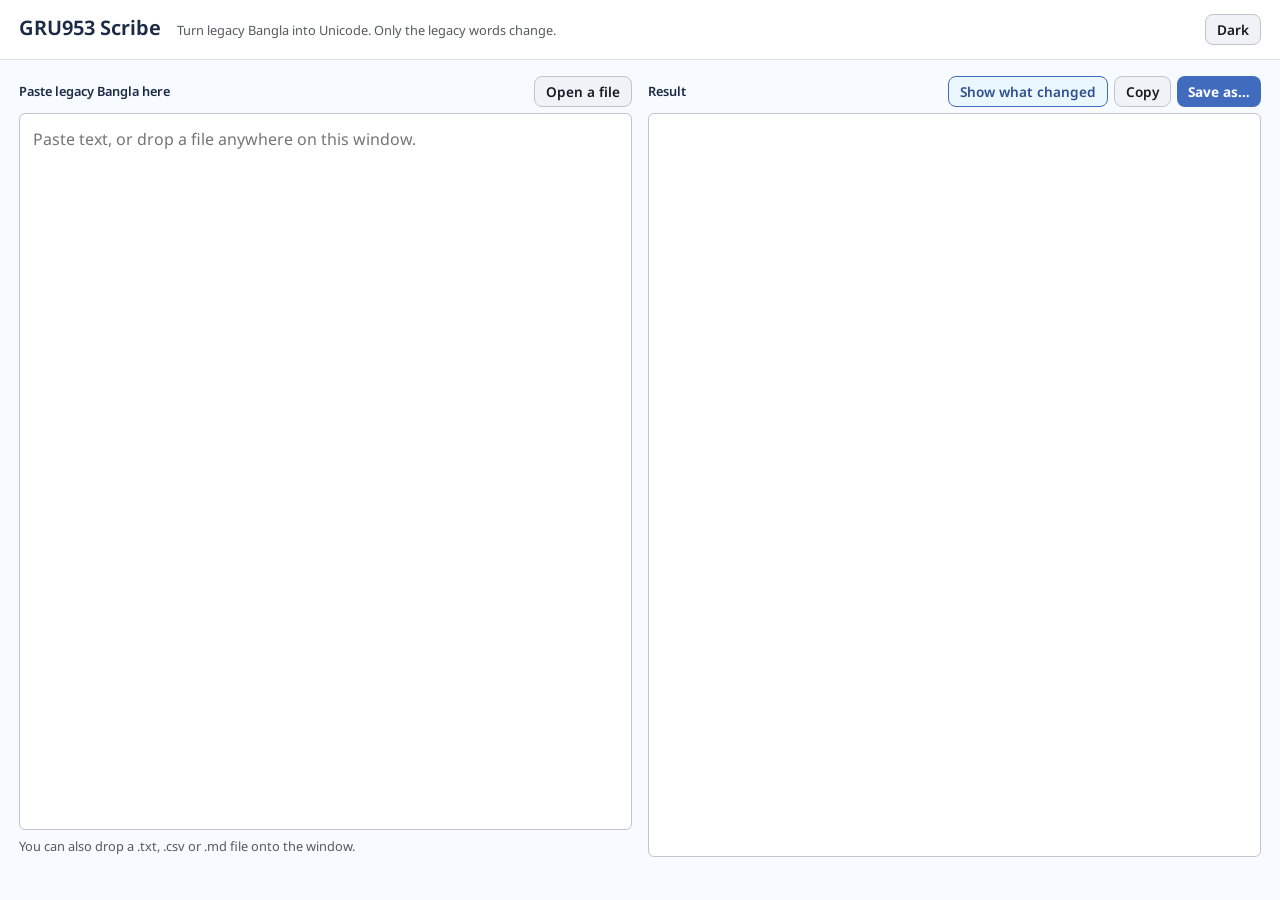
<file: crates/scribe-app/ui/index.html>
<!doctype html>
<html lang="en">
<head>
<meta charset="utf-8">
<meta name="viewport" content="width=device-width, initial-scale=1">
<title>GRU953 Scribe</title>
<link rel="stylesheet" href="tokens.css">
<link rel="stylesheet" href="app.css">
</head>
<body>
<header class="bar">
  <h1>GRU953 Scribe</h1>
  <p class="lede" data-i18n="lede">Turn legacy Bangla into Unicode. Only the legacy words change.</p>
  <div class="bar-actions">
    <button type="button" id="theme" class="btn" aria-pressed="false" data-i18n="theme">Dark</button>
  </div>
</header>

<main>
  <section class="panes" aria-label="Convert text">
    <div class="pane">
      <div class="pane-head">
        <label for="input" data-i18n="inputLabel">Paste legacy Bangla here</label>
        <button type="button" id="open" class="btn" data-i18n="open">Open a file</button>
      </div>
      <textarea id="input" spellcheck="false" autocomplete="off"
        aria-describedby="drophint"
        data-i18n-placeholder="placeholder"
        placeholder="Paste text, or drop a file anywhere on this window."></textarea>
      <p class="hint" id="drophint" data-i18n="drophint">You can also drop a .txt, .csv or .md file onto the window.</p>
    </div>

    <div class="pane">
      <div class="pane-head">
        <span id="outlabel" data-i18n="outputLabel">Result</span>
        <div>
          <button type="button" id="highlight" class="btn" aria-pressed="true" data-i18n="highlight">Show what changed</button>
          <button type="button" id="copy" class="btn" data-i18n="copy">Copy</button>
          <button type="button" id="save" class="btn btn-primary" data-i18n="save">Save as…</button>
        </div>
      </div>
      <!-- Not a textarea: the changed words are marked up so you can see
           exactly what Scribe touched, rather than having to trust it. -->
      <div id="output" class="output" lang="bn" tabindex="0" role="region"
           aria-live="polite" aria-labelledby="outlabel"></div>
    </div>
  </section>

  <p id="status" class="status" role="status"></p>
</main>

<script src="app.js"></script>
</body>
</html>
</file>
<file: crates/scribe-app/ui/tokens.css>
/* GRU953 brand tokens — Open Spectrum v5.0.0 role tokens, typography v5.1.0.
 *
 * Transcribed verbatim from GRU953-Brand-Kit-Complete.html (v5.1.0, 8 Aug 2026).
 * Do not invent values here. If a colour is missing, it belongs in the brand kit
 * first and only then in this file.
 *
 * Theme resolution follows the kit: automatic from the reader's system setting,
 * overridable by setting data-theme="light" or data-theme="dark" on <html>.
 * Every colour is defined on bare :root first, so a token can never exist only
 * inside a media query.
 *
 * NOTE: the kit's own bundled assets/typography.css is stale — it still names
 * Anek Latin / Anek Bangla / JetBrains Mono from v5.0.0. The v5.1.0 guidebook
 * supersedes it: two typefaces only (Noto Sans, Noto Sans Bengali) plus the
 * operating system's monospace stack. This file follows the guidebook.
 */

:root {
  color-scheme: light;

  /* --- Neutrals ------------------------------------------------------ */
  --os-n-0: #FFFFFF;
  --os-n-50: #F7FAFE;
  --os-n-100: #EFF2F7;
  --os-n-200: #DDE0E6;
  --os-n-300: #C1C4CA;
  --os-n-400: #9DA1A7;
  --os-n-500: #72757B;
  --os-n-600: #55595F;
  --os-n-700: #3F4349;
  --os-n-800: #2B2F35;
  --os-n-900: #16191F;

  /* --- Role tokens, light -------------------------------------------- */
  --os-bg: #F7FAFE;
  --os-surface: #FFFFFF;
  --os-surface-2: #EFF2F7;
  --os-ink: #16191F;
  --os-muted: #55595F;
  --os-heading: #1B2B46;
  --os-heading-2: #2E4F8E;
  --os-primary: #416CBD;
  --os-primary-strong: #2E4F8E;
  --os-link: #416CBD;
  --os-accent: #B87F00;
  --os-accent-text: #6F4900;
  --os-highlight: #873831;
  --os-kicker: #873831;
  --os-border: #DDE0E6;
  --os-border-strong: #C1C4CA;
  --os-code-bg: #EFF2F7;
  --os-focus: #416CBD;
  --os-success: #157E47;
  --os-warning: #9E5F16;
  --os-error: #B04E61;
  --os-info: #00769E;

  /* Label colour for text sitting ON a filled --os-primary/success/error.
   * White in light mode; the kit requires ink in dark mode, where white on
   * those fills drops to roughly 3.16:1 and fails AA. */
  --os-on-fill: #FFFFFF;

  /* Cobalt tints from the kit's ramp, for the app icon and soft fills. */
  --os-cobalt-100: #EAF7FF;
  --os-cobalt-200: #D1E7FF;
  --os-cobalt-600: #416CBD;

  /* A soft cobalt fill for a selected control or a highlighted word.
   *
   * Theme-aware, and it has to be. Using the raw --os-cobalt-100 here was a
   * real defect: that token is light in BOTH themes, while the text colour
   * paired with it (--os-primary-strong) turns light in dark mode. The result
   * was light blue on light blue, measured at 1.65:1 against a 4.5:1
   * requirement. A colour must never be theme-aware on one side of a pairing
   * only. */
  --os-tint: #EAF7FF;
  --os-on-tint: #2E4F8E;

  /* --- Typography ----------------------------------------------------- */
  --os-font-sans: "Noto Sans", "Noto Sans Bengali", system-ui, sans-serif;
  --os-font-bangla: "Noto Sans Bengali", "Noto Sans", system-ui, sans-serif;
  --os-font-mono: ui-monospace, SFMono-Regular, Menlo, monospace;

  /* Modular scale, ratio 1.25 (major third), 1rem base. Body never below 1rem. */
  --os-text--1: 0.8rem;
  --os-text-0: 1rem;
  --os-text-1: 1.25rem;
  --os-text-2: 1.563rem;
  --os-text-3: 1.953rem;
  --os-text-4: 2.441rem;
  --os-text-5: 3.052rem;

  --os-weight-regular: 400;
  --os-weight-medium: 500;
  --os-weight-semibold: 600;
  --os-weight-heading: 650;
  --os-weight-bold: 700;

  --os-leading-heading: 1.2;
  --os-leading-body: 1.55;
  --os-leading-bangla: 1.75; /* minimum; conjuncts need the room */

  /* --- Shape ---------------------------------------------------------- */
  /* The kit is flat: no shadows, bevels or glows anywhere in the interface. */
  --os-radius-focus: 2px;
  --os-radius-code: 5px;
  --os-radius-input: 6px;
  --os-radius-button: 8px;
  --os-radius-panel: 10px;
  --os-radius-card: 12px;
  --os-radius-pill: 20px;

  --os-focus-width: 3px;
  --os-focus-offset: 2px;

  /* Smallest interactive target the kit permits. */
  --os-target-min: 24px;
}

/* Dark theme — automatic, unless the reader has explicitly asked for light. */
@media (prefers-color-scheme: dark) {
  :root:not([data-theme="light"]) {
    color-scheme: dark;

    --os-bg: #101318;
    --os-surface: #1A1E25;
    --os-surface-2: #262A32;
    --os-ink: #EFF2F7;
    --os-muted: #9DA1A7;
    --os-heading: #D1E7FF;
    --os-heading-2: #E7BB66;
    --os-primary: #6E91D2;
    --os-primary-strong: #9BC3FF;
    --os-link: #6E91D2;
    --os-accent: #E7BB66;
    --os-accent-text: #B28B3F;
    --os-highlight: #CD7B70;
    --os-kicker: #B28B3F;
    --os-border: #333842;
    --os-border-strong: #474D58;
    --os-code-bg: #0A0D13;
    --os-focus: #6E91D2;
    --os-success: #56A070;
    --os-warning: #BE854E;
    --os-error: #CC7987;
    --os-info: #379CBF;

    --os-on-fill: #16191F;

    --os-tint: #1B2B46;
    --os-on-tint: #9BC3FF;
  }
}

/* Dark theme — chosen explicitly, which must win over the system setting. */
:root[data-theme="dark"] {
  color-scheme: dark;

  --os-bg: #101318;
  --os-surface: #1A1E25;
  --os-surface-2: #262A32;
  --os-ink: #EFF2F7;
  --os-muted: #9DA1A7;
  --os-heading: #D1E7FF;
  --os-heading-2: #E7BB66;
  --os-primary: #6E91D2;
  --os-primary-strong: #9BC3FF;
  --os-link: #6E91D2;
  --os-accent: #E7BB66;
  --os-accent-text: #B28B3F;
  --os-highlight: #CD7B70;
  --os-kicker: #B28B3F;
  --os-border: #333842;
  --os-border-strong: #474D58;
  --os-code-bg: #0A0D13;
  --os-focus: #6E91D2;
  --os-success: #56A070;
  --os-warning: #BE854E;
  --os-error: #CC7987;
  --os-info: #379CBF;

  --os-on-fill: #16191F;

  --os-tint: #1B2B46;
  --os-on-tint: #9BC3FF;
}

/* --- Base ------------------------------------------------------------- */

body {
  margin: 0;
  background: var(--os-bg);
  color: var(--os-ink);
  font-family: var(--os-font-sans);
  font-size: var(--os-text-0);
  line-height: var(--os-leading-body);
}

h1, h2, h3, h4 {
  color: var(--os-heading);
  font-weight: var(--os-weight-heading);
  line-height: var(--os-leading-heading);
}

/* Bangla needs more leading and no tracking — spacing breaks conjuncts. */
[lang="bn"] {
  font-family: var(--os-font-bangla);
  line-height: var(--os-leading-bangla);
  letter-spacing: 0;
  text-transform: none; /* Bangla has no upper case; emphasise with weight */
}

/* One visible focus style, on every focusable thing, at every stop. */
:focus-visible {
  outline: var(--os-focus-width) solid var(--os-focus);
  outline-offset: var(--os-focus-offset);
  border-radius: var(--os-radius-focus);
}

@media (prefers-reduced-motion: reduce) {
  *, *::before, *::after {
    animation-duration: 0.01ms !important;
    animation-iteration-count: 1 !important;
    transition-duration: 0.01ms !important;
    scroll-behavior: auto !important;
  }
}
</file>
<file: crates/scribe-app/ui/app.css>
/* The brand's two typefaces, bundled rather than borrowed from the system.
 *
 * Bundling matters most for Bengali. macOS and Windows both ship a Bangla
 * font, but a minimal Linux install may not, and a Bangla tool that shows
 * Bangla as empty boxes is not a tool. Latin is bundled too because Noto Sans
 * IS the brand typeface, and letting each platform substitute its own would
 * mean the app looked like three different products.
 *
 * Variable fonts, so one file covers every weight the brand uses (400 through
 * 700) instead of four.
 *
 * SIL Open Font License 1.1 — see fonts/OFL.txt and THIRD-PARTY-LICENSES.
 */
@font-face {
  font-family: "Noto Sans";
  src: url("fonts/NotoSans-variable.ttf") format("truetype-variations");
  font-weight: 100 900;
  font-display: swap;
}

@font-face {
  font-family: "Noto Sans Bengali";
  src: url("fonts/NotoSansBengali-variable.ttf") format("truetype-variations");
  font-weight: 100 900;
  font-display: swap;
}

/* GRU953 Scribe — window styling.
 *
 * Every colour comes from tokens.css, which is transcribed from the brand kit.
 * Nothing here invents a value; if a colour is missing it belongs in the kit
 * first. Flat throughout, as the kit requires: no shadows, no bevels.
 */

* { box-sizing: border-box; }

body {
  display: flex;
  flex-direction: column;
  height: 100vh;
  overflow: hidden;
}

/* --- Header ----------------------------------------------------------- */

.bar {
  display: flex;
  align-items: baseline;
  gap: 1rem;
  padding: 0.9rem 1.2rem;
  border-bottom: 1px solid var(--os-border);
  background: var(--os-surface);
  flex: 0 0 auto;
}

.bar h1 {
  margin: 0;
  font-size: var(--os-text-1);
  letter-spacing: 0;
}

.lede {
  margin: 0;
  color: var(--os-muted);
  font-size: var(--os-text--1);
}

.bar-actions { margin-left: auto; }

/* --- Panes ------------------------------------------------------------- */

main {
  flex: 1 1 auto;
  display: flex;
  flex-direction: column;
  min-height: 0;
  padding: 1rem 1.2rem;
  gap: 0.6rem;
}

.panes {
  flex: 1 1 auto;
  display: grid;
  grid-template-columns: 1fr 1fr;
  gap: 1rem;
  min-height: 0;
}

/* One column on a narrow window, so the app reflows rather than scrolling
 * sideways. Also what makes 200% text zoom usable, which WCAG 2.2 asks for. */
@media (max-width: 800px) {
  .panes { grid-template-columns: 1fr; }
}

.pane {
  display: flex;
  flex-direction: column;
  min-height: 0;
  min-width: 0;
  gap: 0.4rem;
}

.pane-head {
  display: flex;
  align-items: center;
  justify-content: space-between;
  gap: 0.5rem;
  flex-wrap: wrap;
  font-size: var(--os-text--1);
  font-weight: var(--os-weight-semibold);
  color: var(--os-heading);
}

.pane-head > div { display: flex; gap: 0.4rem; }

textarea,
.output {
  flex: 1 1 auto;
  min-height: 0;
  width: 100%;
  padding: 0.7rem 0.8rem;
  border: 1px solid var(--os-border-strong);
  border-radius: var(--os-radius-input);
  background: var(--os-surface);
  color: var(--os-ink);
  font-family: var(--os-font-sans);
  font-size: var(--os-text-0);
  line-height: var(--os-leading-bangla);
  overflow: auto;
  white-space: pre-wrap;
  word-break: break-word;
  resize: none;
}

.output:empty::before {
  content: attr(data-empty);
  color: var(--os-muted);
}

/* A converted word. Marked with a tinted background AND an underline AND an
 * accessible name, because the brand kit forbids carrying meaning by colour
 * alone. Both colours come from the theme-aware tint pair, so the pairing
 * holds in light and dark rather than in only one of them. */
.changed {
  background: var(--os-tint);
  color: var(--os-on-tint);
  border-bottom: 2px solid var(--os-primary);
  border-radius: 2px;
}

.plain .changed {
  background: none;
  color: inherit;
  border-bottom: 0;
}

/* --- Buttons ----------------------------------------------------------- */

.btn {
  font-family: inherit;
  font-size: 0.85rem;
  font-weight: var(--os-weight-semibold);
  background: var(--os-surface-2);
  color: var(--os-ink);
  border: 1px solid var(--os-border-strong);
  border-radius: var(--os-radius-button);
  padding: 0.35em 0.8em;
  cursor: pointer;
  /* The kit's floor for an interactive target. */
  min-height: var(--os-target-min);
}

.btn:hover { border-color: var(--os-primary); }

.btn-primary {
  background: var(--os-primary);
  /* Ink, not white: on a coloured fill in dark mode white drops below AA. */
  color: var(--os-on-fill);
  border: 0;
  font-weight: var(--os-weight-bold);
}

.btn-primary:hover { background: var(--os-primary-strong); }

.btn[aria-pressed="true"] {
  border-color: var(--os-primary);
  background: var(--os-tint);
  color: var(--os-on-tint);
}

/* --- Status and hints -------------------------------------------------- */

.status,
.hint {
  margin: 0;
  font-size: var(--os-text--1);
  color: var(--os-muted);
  min-height: 1.4em;
}

.status.error { color: var(--os-error); font-weight: var(--os-weight-semibold); }

/* Shown while a file is being dragged over the window. */
body.dropping::after {
  content: "";
  position: fixed;
  inset: 0;
  border: 3px dashed var(--os-primary);
  border-radius: var(--os-radius-card);
  pointer-events: none;
}
</file>
